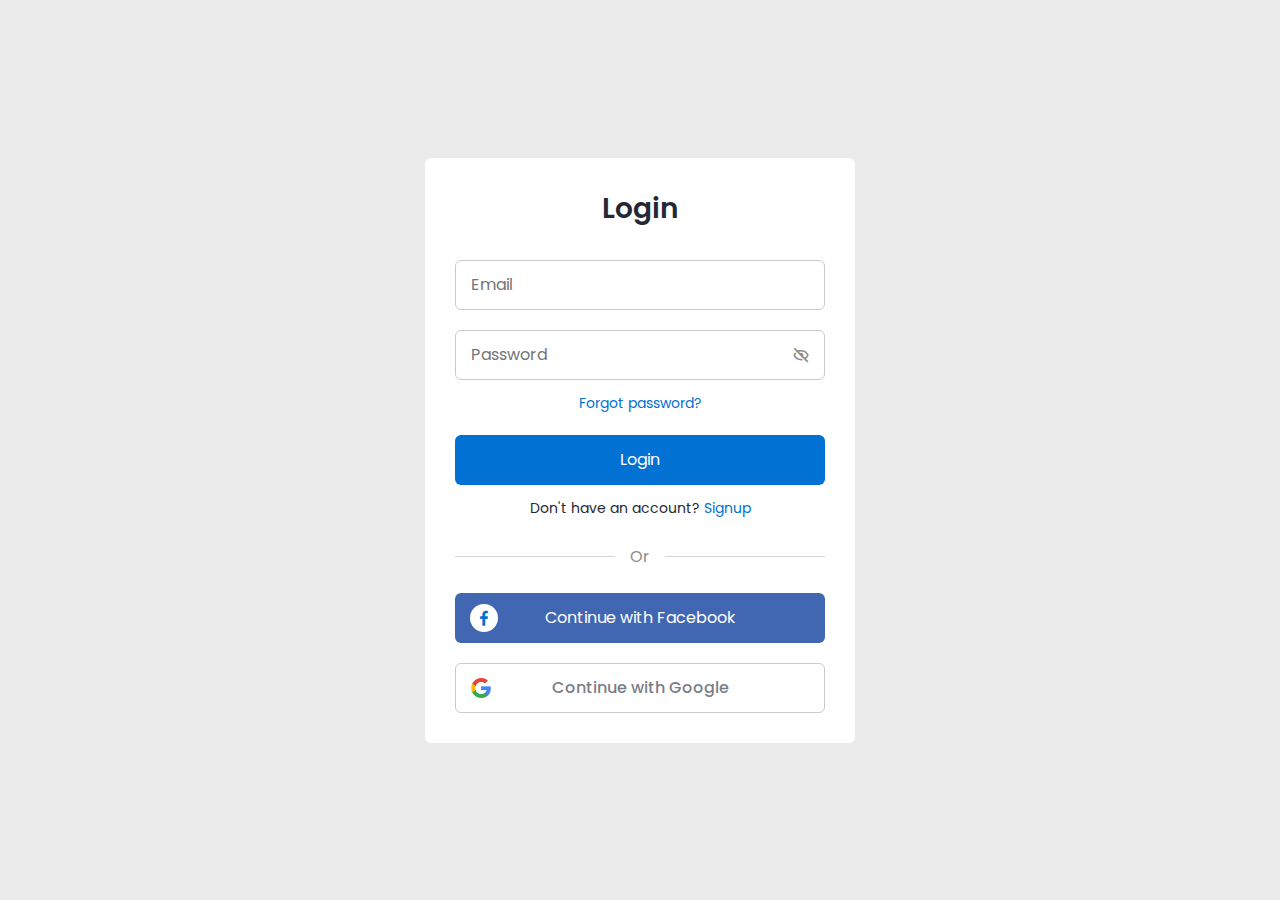
<file: Login & Signup Form/index.html>
<!DOCTYPE html>
<!-- Coding by CodingLab | www.codinglabweb.com-->
    <html lang="en">
    <head>
        <meta charset="UTF-8">
        <meta http-equiv="X-UA-Compatible" content="IE=edge">
        <meta name="viewport" content="width=device-width, initial-scale=1.0">
        <title> Create an Account with BUC Phones </title>

        <!-- CSS -->
        <link rel="stylesheet" href="css/style.css">
                
        <!-- Boxicons CSS -->
        <link href='https://unpkg.com/boxicons@2.1.2/css/boxicons.min.css' rel='stylesheet'>
                        
    </head>
    <body>
        <section class="container forms">
            <div class="form login">
                <div class="form-content">
                    <header>Login</header>
                    <form action="#">
                        <div class="field input-field">
                            <input type="email" placeholder="Email" class="input">
                        </div>

                        <div class="field input-field">
                            <input type="password" placeholder="Password" class="password">
                            <i class='bx bx-hide eye-icon'></i>
                        </div>

                        <div class="form-link">
                            <a href="#" class="forgot-pass">Forgot password?</a>
                        </div>

                        <div class="field button-field">
                            <button>Login</button>
                        </div>
                    </form>

                    <div class="form-link">
                        <span>Don't have an account? <a href="#" class="link signup-link">Signup</a></span>
                    </div>
                </div>

                <div class="line"></div>

                <div class="media-options">
                    <a href="#" class="field facebook">
                        <i class='bx bxl-facebook facebook-icon'></i>
                        <span>Continue with Facebook</span>
                    </a>
                </div>

                <div class="media-options">
                    <a href="#" class="field google">
                        <img src="images/google.png" alt="" class="google-img">
                        <span>Continue with Google</span>
                    </a>
                </div>

            </div>

            <!-- Signup Form -->

            <div class="form signup">
                <div class="form-content">
                    <header>Signup</header>
                    <form action="#">
                        <div class="field input-field">
                            <input type="email" placeholder="Email" class="input">
                        </div>

                        <div class="field input-field">
                            <input type="password" placeholder="Create password" class="password">
                        </div>

                        <div class="field input-field">
                            <input type="password" placeholder="Confirm password" class="password">
                            <i class='bx bx-hide eye-icon'></i>
                        </div>

                        <div class="field button-field">
                            <button>Signup</button>
                        </div>
                    </form>

                    <div class="form-link">
                        <span>Already have an account? <a href="#" class="link login-link">Login</a></span>
                    </div>
                </div>

                <div class="line"></div>

                <div class="media-options">
                    <a href="#" class="field facebook">
                        <i class='bx bxl-facebook facebook-icon'></i>
                        <span>Signup with Facebook</span>
                    </a>
                </div>

                <div class="media-options">
                    <a href="#" class="field google">
                        <img src="images/google.png" alt="" class="google-img">
                        <span>Signup with Google</span>
                    </a>
                </div>

            </div>
        </section>

        <!-- JavaScript -->
        <script src="js/script.js"></script>
    </body>
</html>
</file>
<file: Login & Signup Form/css/style.css>
/* Google Fonts - Poppins */
@import url('https://fonts.googleapis.com/css2?family=Poppins:wght@300;400;500;600&display=swap');

*{
    margin: 0;
    padding: 0;
    box-sizing: border-box;
    font-family: 'Poppins', sans-serif;
}
.container{
    height: 100vh;
    width: 100%;
    display: flex;
    align-items: center;
    justify-content: center;
    background-color: #ebebeb;
    column-gap: 30px;
}
.form{
    position: absolute;
    max-width: 430px;
    width: 100%;
    padding: 30px;
    border-radius: 6px;
    background: #FFF;
}
.form.signup{
    opacity: 0;
    pointer-events: none;
}
.forms.show-signup .form.signup{
    opacity: 1;
    pointer-events: auto;
}
.forms.show-signup .form.login{
    opacity: 0;
    pointer-events: none;
}
header{
    font-size: 28px;
    font-weight: 600;
    color: #232836;
    text-align: center;
}
form{
    margin-top: 30px;
}
.form .field{
    position: relative;
    height: 50px;
    width: 100%;
    margin-top: 20px;
    border-radius: 6px;
}
.field input,
.field button{
    height: 100%;
    width: 100%;
    border: none;
    font-size: 16px;
    font-weight: 400;
    border-radius: 6px;
}
.field input{
    outline: none;
    padding: 0 15px;
    border: 1px solid#CACACA;
}
.field input:focus{
    border-bottom-width: 2px;
}
.eye-icon{
    position: absolute;
    top: 50%;
    right: 10px;
    transform: translateY(-50%);
    font-size: 18px;
    color: #8b8b8b;
    cursor: pointer;
    padding: 5px;
}
.field button{
    color: #fff;
    background-color: #0171d3;
    transition: all 0.3s ease;
    cursor: pointer;
}
.field button:hover{
    background-color: #016dcb;
}
.form-link{
    text-align: center;
    margin-top: 10px;
}
.form-link span,
.form-link a{
    font-size: 14px;
    font-weight: 400;
    color: #232836;
}
.form a{
    color: #0171d3;
    text-decoration: none;
}
.form-content a:hover{
    text-decoration: underline;
}
.line{
    position: relative;
    height: 1px;
    width: 100%;
    margin: 36px 0;
    background-color: #d4d4d4;
}
.line::before{
    content: 'Or';
    position: absolute;
    top: 50%;
    left: 50%;
    transform: translate(-50%, -50%);
    background-color: #FFF;
    color: #8b8b8b;
    padding: 0 15px;
}
.media-options a{
    display: flex;
    align-items: center;
    justify-content: center;
}
a.facebook{
    color: #fff;
    background-color: #4267b2;
}
a.facebook .facebook-icon{
    height: 28px;
    width: 28px;
    color: #0171d3;
    font-size: 20px;
    border-radius: 50%;
    display: flex;
    align-items: center;
    justify-content: center;
    background-color: #fff;
}
.facebook-icon,
img.google-img{
    position: absolute;
    top: 50%;
    left: 15px;
    transform: translateY(-50%);
}
img.google-img{
    height: 20px;
    width: 20px;
    object-fit: cover;
}
a.google{
    border: 1px solid #CACACA;
}
a.google span{
    font-weight: 500;
    opacity: 0.6;
    color: #232836;
}

@media screen and (max-width: 400px) {
    .form{
        padding: 20px 10px;
    }
    
}
</file>
